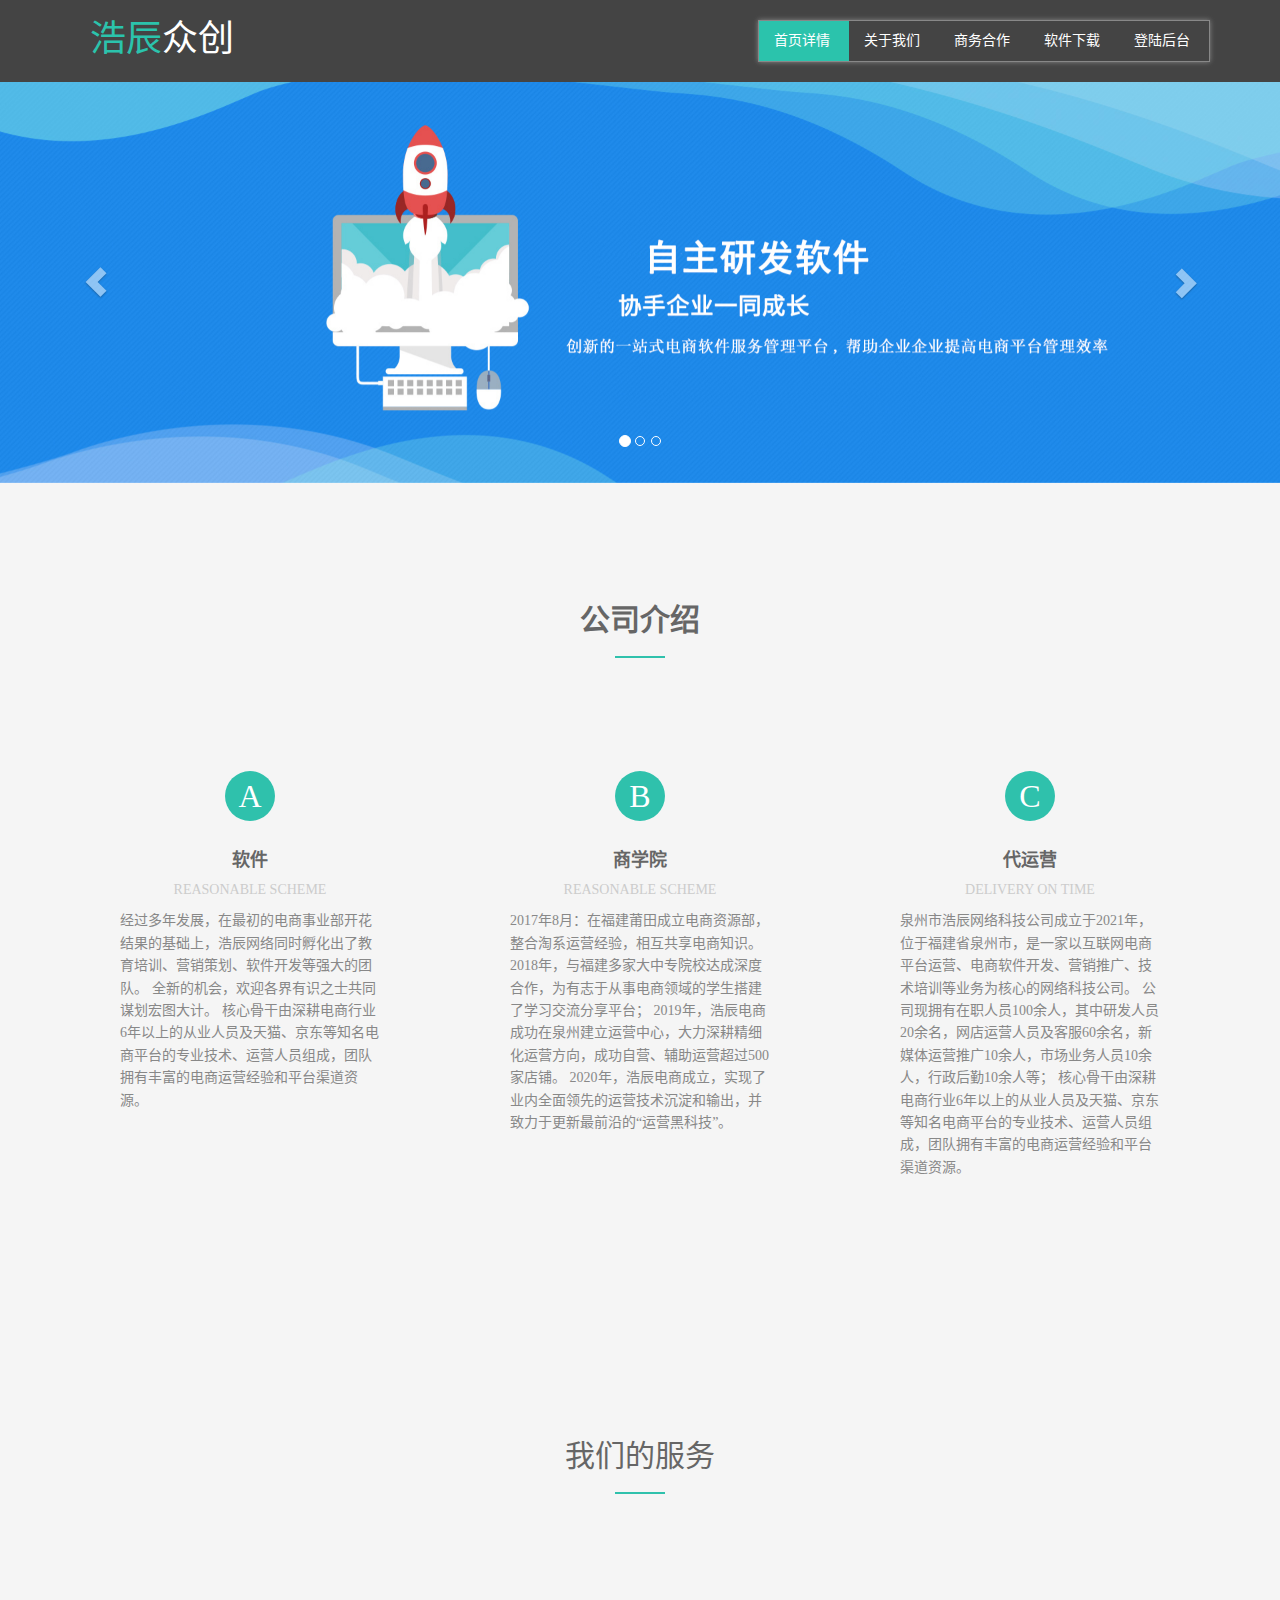
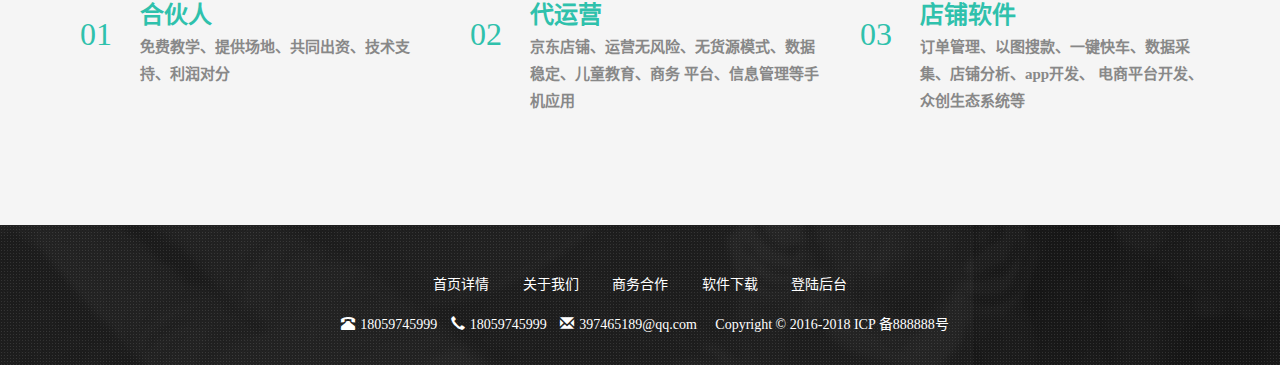
<file: index.html>
﻿<!DOCTYPE HTML>
<html lang="zh-CN">
	<head>
		<title>浩辰众创_浩辰电商_京东店群软件工具箱</title>  
		<meta name="keywords" content="泉州浩辰众创电商孵化基地,浩辰软件下载">  
		<meta name="description" content="浩辰众创电商软件下载,京东等各平台店群管理工具箱,浩辰工具箱订单搜图等电商工具">

		<link rel="icon" href="http://www.haochen8.com/video/haochen8.ico">
		<meta name="description" content="">
		<meta name="keywords" content="HTML,CSS,XML,JavaScript">
		<meta charset="utf-8" />
		<meta name="viewport" content="width=device-width, initial-scale=1, maximum-scale=1, user-scalable=no">
		<link rel="stylesheet" type="text/css" href="static/css/bootstrap.min.css"/>
		<link rel="stylesheet" type="text/css" href="static/css/main.css"/>
	</head>
	<body>
		<nav class="navbar navbar-default">
			<div class="container">
				<a class="logo pull-left" href="#">
					<h1>浩辰<span>众创</span></h1>
				</a>
				<div class="navbar-header">
					<button type="button" class="navbar-toggle collapsed" data-toggle="collapse" data-target="#bs-example-navbar-collapse" aria-expanded="false">
				        <span class="sr-only">Toggle navigation</span>
				        <span class="icon-bar"></span>
				        <span class="icon-bar"></span>
				        <span class="icon-bar"></span>
				   </button>
				</div>
				<div class="collapse navbar-collapse " id="bs-example-navbar-collapse">
					<ul class="nav navbar-nav navbar-right">
						<li class="navBg"></li>
						<li class="active">
							<a herf="index.html">首页详情</a>
						</li>
						<li>
							<a href="about.html">关于我们</a>
						</li>
						<li>
							<a href="service.html">商务合作</a>
						</li>
						<li>
							<a href="news.html">软件下载</a>
						</li>
						<li>
							<a href="Javascript:window.location='http://www.haochen8.com/hcUser/admin/views/index.html';"target="_self">登陆后台</a>
						</li>
					</ul>
				</div>
			</div>
		</nav>
		<!--space-->
		<div class="space"></div>
		<!--banner-->
		<div class="banner">
			<div id="carousel-example-generic" class="carousel slide" data-ride="carousel">
				<!-- Indicators -->
				<ol class="carousel-indicators">
					<li data-target="#carousel-example-generic" data-slide-to="0" class="active"></li>
					<li data-target="#carousel-example-generic" data-slide-to="1"></li>
					<li data-target="#carousel-example-generic" data-slide-to="2"></li>
				</ol>

				<!-- Wrapper for slides -->
				<div class="carousel-inner" role="listbox">

					<div class="item product">
						<img src="static/images/banner/banner3.jpg">
					</div>

					<div class="item active">
						<img src="static/images/banner/banner1.jpg">
					</div>
					

					<div class="item index">
						<img src="static/images/banner/banner2.png">
					</div>
				</div>

				

				<!-- Controls -->
				<a class="left carousel-control" href="#carousel-example-generic" role="button" data-slide="prev">
					<span class="glyphicon glyphicon-chevron-left" aria-hidden="true"></span>
					<span class="sr-only">Previous</span>
				</a>
				<a class="right carousel-control" href="#carousel-example-generic" role="button" data-slide="next">
					<span class="glyphicon glyphicon-chevron-right" aria-hidden="true"></span>
					<span class="sr-only">Next</span>
				</a>
			</div>
		</div>
		<!--honor-->
		<div class="honor padT80 padB80 greyBg">
			<div class="container">
				<section class="title">
					<h2><strong>公司介绍</strong></h2>
				</section>
				<div class="row padT80">
					<div class="col-sm-4">
						<div class="honty">
							<div>
								<div class="ty"><span>A</span></div>
								<div class="tycon">
									<h3><strong>软件</strong></h3>
									<p>REASONABLE SCHEME </p>
								</div>
							</div>
							<p>
								经过多年发展，在最初的电商事业部开花结果的基础上，浩辰网络同时孵化出了教育培训、营销策划、软件开发等强大的团队。 全新的机会，欢迎各界有识之士共同谋划宏图大计。 核心骨干由深耕电商行业6年以上的从业人员及天猫、京东等知名电商平台的专业技术、运营人员组成，团队拥有丰富的电商运营经验和平台渠道资源。
							</p>
						</div>
					</div>	
					<div class="col-sm-4">
						<div class="honty">
							<div>
								<div class="ty"><span>B</span></div>
								<div class="tycon">
									<h3><strong>商学院 </strong></h3>
									<p>REASONABLE SCHEME </p>
								</div>
							</div>
							<p>
								2017年8月：在福建莆田成立电商资源部，整合淘系运营经验，相互共享电商知识。 2018年，与福建多家大中专院校达成深度合作，为有志于从事电商领域的学生搭建了学习交流分享平台； 2019年，浩辰电商成功在泉州建立运营中心，大力深耕精细化运营方向，成功自营、辅助运营超过500家店铺。 2020年，浩辰电商成立，实现了业内全面领先的运营技术沉淀和输出，并致力于更新最前沿的“运营黑科技”。 
							</p>
						</div>
					</div>
					<div class="col-sm-4">
						<div class="honty">
							<div>
								<div class="ty"><span>C</span></div>
								<div class="tycon">
									<h3><strong>代运营</strong></h3>
									<p>DELIVERY ON TIME</p>
								</div>
							</div>
							<p>
								泉州市浩辰网络科技公司成立于2021年，位于福建省泉州市，是一家以互联网电商平台运营、电商软件开发、营销推广、技术培训等业务为核心的网络科技公司。 公司现拥有在职人员100余人，其中研发人员20余名，网店运营人员及客服60余名，新媒体运营推广10余人，市场业务人员10余人，行政后勤10余人等； 核心骨干由深耕电商行业6年以上的从业人员及天猫、京东等知名电商平台的专业技术、运营人员组成，团队拥有丰富的电商运营经验和平台渠道资源。
							</p>
						</div>
					</div>
				</div>
			</div>
		</div>
		<!--charactic-->
		<!--service-->
		<div class="service padT80 padB80 greyBg">
			<div class="container">
				<section class="title">
					<h2 onclick="openis()">我们的服务</h2>
				</section>
				<ul class="row padT80">
					<li class="col-sm-4 col-xs-12">
						<span>01</span>
							<div>
								<h3><strong> 合伙人</strong></h3>
								<p>
									<strong>
										免费教学、提供场地、共同出资、技术支持、利润对分
									</strong>
									
								</p>
							</div>
						</li>
						<li class="col-sm-4 col-xs-12">
							<span>02</span>
							<div>
								<h3><strong>代运营</strong></h3>
								<p>
									<strong>
										京东店铺、运营无风险、无货源模式、数据稳定、儿童教育、商务 平台、信息管理等手机应用
									</strong>
								</p>
							</div>
						</li>
						<li class="col-sm-4 col-xs-12">
							<span>03</span>
							<div>
								<h3><strong>店铺软件</strong></h3>
								<p>
									<strong>
										订单管理、以图搜款、一键快车、数据采集、店铺分析、app开发、
									电商平台开发、众创生态系统等
									</strong>
								</p>



					<!-- <li class="col-sm-4 col-xs-12">
						<span>04</span>
						<div>
							<h3>O2O平台开发</h3>
							<p>
								打车软件。外卖外接、水电电商平台、上
								门服务平台等各大O2O平台
							</p>
						</div>
					</li>
					<li class="col-sm-4 col-xs-12">
						<span>05</span>
						<div>
							<h3>网站系统开发</h3>
							<p>
								具有丰富的网站系统开发经验和新颖的创
								意水平，以客户为中心的开发理念
							</p>
						</div>
					</li>
					<li class="col-sm-4 col-xs-12">
						<span>06</span>
						<div>
							<h3>智能硬件开发</h3>
							<p>
								智能水杯、智能手环、智能生活用品、智
								能家居、智慧社区等
							</p> -->

						</div>
					</li>
				</ul>
			</div>
		</div>
		<!--case-->
		
		<footer>
			<nav>
				<ul>
					<li><a href="index.html">首页详情</a></li>
					<li><a href="about.html">关于我们</a></li>
					<li><a href="service.html">商务合作</a></li>
					<li><a href="news.html">软件下载</a></li>
					<li><a href="http://www.haochen8.com/hcUser/admin/views/index.html">登陆后台</a></li>
					
				</ul>
			</nav>
			<p>
				<span class="glyphicon glyphicon-phone-alt"></span>18059745999
				<span class="glyphicon glyphicon-earphone"></span>18059745999
				<span class="glyphicon glyphicon-envelope"></span>397465189@qq.com
				<span class="glyphicon glyphicon- envelope"></span>Copyright © 2016-2018 ICP 备888888号</p>
		</footer>



		<script src="static/js/jquery.min.js" type="text/javascript" charset="utf-8"></script>
		<script src="static/js/bootstrap.min.js" type="text/javascript" charset="utf-8"></script>
		<script src="static/js/main.js" type="text/javascript" charset="utf-8"></script>

	<!-- <style>
.copyrights{text-indent:-9999px;height:0;line-height:0;font-size:0;overflow:hidden;}
</style> -->

<!-- <div class="copyrights" id="links20210126">
	Collect from <a href="http://www.cssmoban.com/"  title="网站模板">模板之家</a>
	<a href="https://www.chazidian.com/"  title="查字典">查字典</a>
</div> -->

<script>
	
</script>

</body>
</html>
</file>
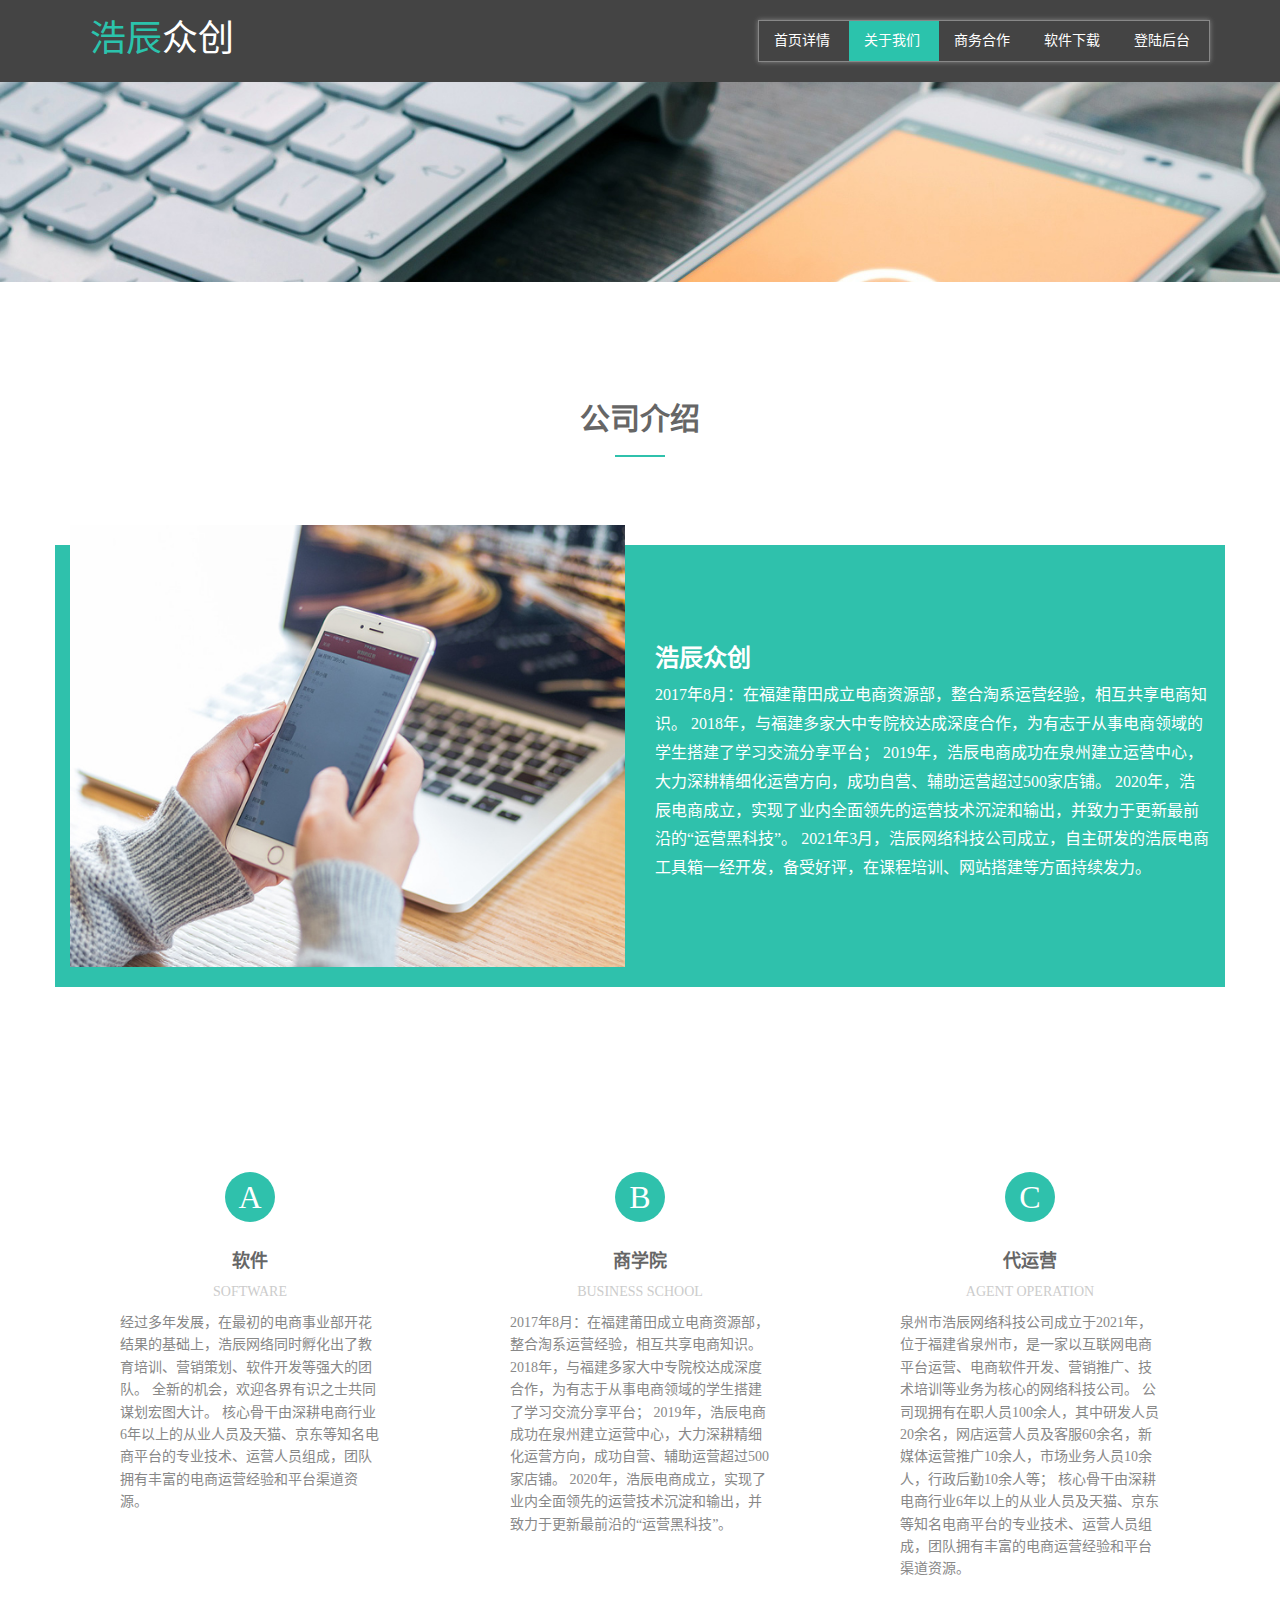
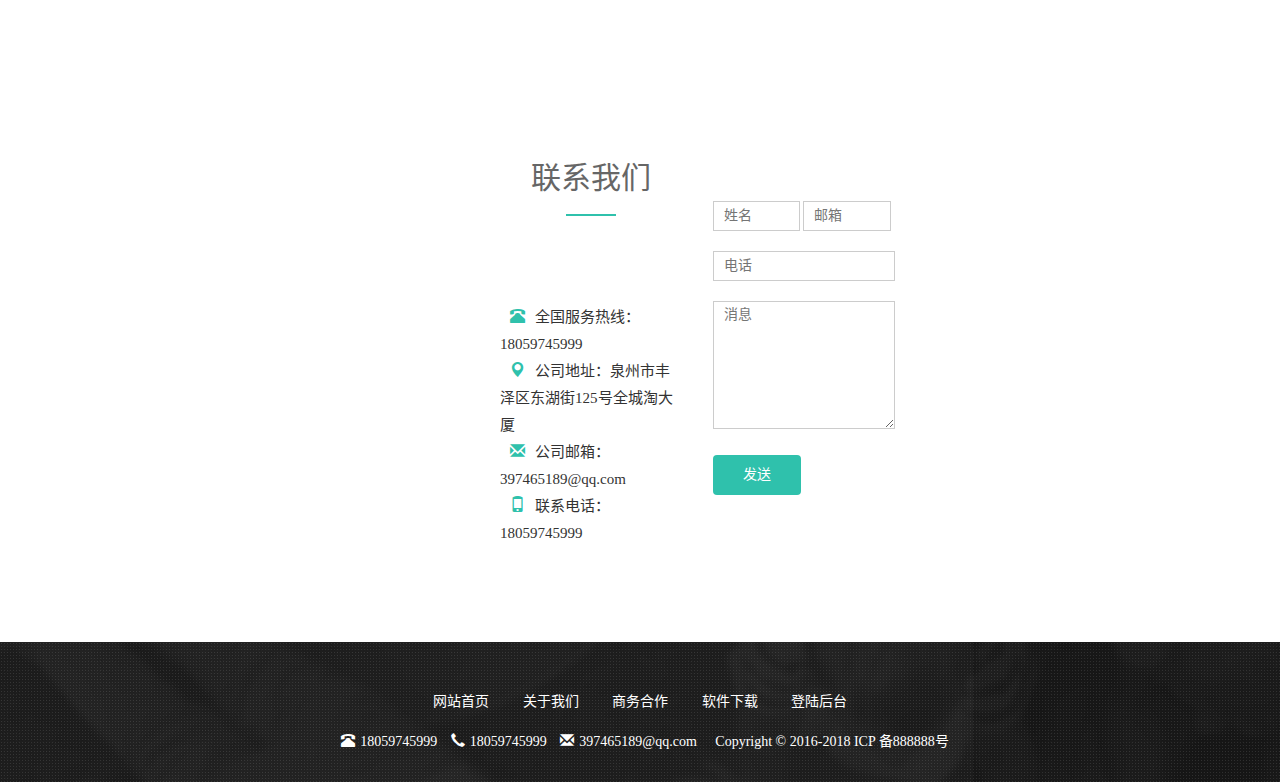
<file: about.html>
<!DOCTYPE HTML>
<html lang="zh-CN">
	<head>
		<title>浩辰众创_浩辰电商_京东店群软件工具箱</title>  
		<meta name="keywords" content="泉州浩辰众创电商孵化基地,浩辰软件下载">  
		<meta name="description" content="浩辰众创电商软件下载,京东等各平台店群管理工具箱,浩辰工具箱订单搜图等电商工具">
		
		<link rel="icon" href="http://www.haochen8.com/video/haochen8.ico">
		<meta charset="utf-8" />
		<meta name="viewport" content="width=device-width, initial-scale=1, maximum-scale=1, user-scalable=no">
		<link rel="stylesheet" type="text/css" href="static/css/bootstrap.min.css"/>
		<link rel="stylesheet" type="text/css" href="static/css/main.css"/>
	</head>
	<body>
		<nav class="navbar navbar-default">
			<div class="container">
				<a class="logo pull-left" href="#">
					<h1>浩辰<span>众创</span></h1>
				</a>
				<div class="navbar-header">
					<button type="button" class="navbar-toggle collapsed" data-toggle="collapse" data-target="#bs-example-navbar-collapse" aria-expanded="false">
				        <span class="sr-only">Toggle navigation</span>
				        <span class="icon-bar"></span>
				        <span class="icon-bar"></span>
				        <span class="icon-bar"></span>
				   </button>
				</div>
				<div class="collapse navbar-collapse " id="bs-example-navbar-collapse">
					<ul class="nav navbar-nav navbar-right">
						<li class="navBg"></li>
						<li>
							<a href="index.html">首页详情</a>
						</li>
						<li class="active">
							<a href="about.html">关于我们</a>
						</li>
						<li>
							<a href="service.html">商务合作</a>
						</li>
						<li>
							<a href="news.html">软件下载</a>
						</li>
						<li>
							<a href="Javascript:window.location='http://www.haochen8.com/hcUser/admin/views/index.html';"target="_self">登陆后台</a>
						</li>
					</ul>
				</div>
			</div>
		</nav>
		<!--space-->
		<div class="space"></div>
		<div class="abPg">
			<div class="banner">
				<img src="static/images/banner/ban1.jpg"/>
			</div>
			<div class="abIntr container padT80 padB80">
				<section class="title padB80">
					<h2><strong>公司介绍</strong></h2>
				</section>
				<div class="row ">
					<div class="col-sm-6 col-xs-12" >
						<img src="static/images/ab.jpg"/>
					</div>
					<div class="col-sm-6 col-xs-12" >
						<h3><strong>浩辰众创</strong></h3>
						<p>
							2017年8月：在福建莆田成立电商资源部，整合淘系运营经验，相互共享电商知识。 2018年，与福建多家大中专院校达成深度合作，为有志于从事电商领域的学生搭建了学习交流分享平台； 2019年，浩辰电商成功在泉州建立运营中心，大力深耕精细化运营方向，成功自营、辅助运营超过500家店铺。 2020年，浩辰电商成立，实现了业内全面领先的运营技术沉淀和输出，并致力于更新最前沿的“运营黑科技”。 2021年3月，浩辰网络科技公司成立，自主研发的浩辰电商工具箱一经开发，备受好评，在课程培训、网站搭建等方面持续发力。
						</p>
					</div>
				</div>
			</div>
			<div class="container">
				<div class="row padT80">
					<div class="col-sm-4">
						<div class="honty">
							<div>
								<div class="ty"><span>A</span></div>
								<div class="tycon">
									<h3><strong>软件</strong></h3>
									<p>SOFTWARE </p>
								</div>
							</div>
							<p>
								经过多年发展，在最初的电商事业部开花结果的基础上，浩辰网络同时孵化出了教育培训、营销策划、软件开发等强大的团队。 全新的机会，欢迎各界有识之士共同谋划宏图大计。 核心骨干由深耕电商行业6年以上的从业人员及天猫、京东等知名电商平台的专业技术、运营人员组成，团队拥有丰富的电商运营经验和平台渠道资源。
							</p>
						</div>
					</div>	
					<div class="col-sm-4">
						<div class="honty">
							<div>
								<div class="ty"><span>B</span></div>
								<div class="tycon">
									<h3><strong>商学院</strong></h3>
									<p>BUSINESS SCHOOL </p>
								</div>
							</div>
							<p>
								2017年8月：在福建莆田成立电商资源部，整合淘系运营经验，相互共享电商知识。 2018年，与福建多家大中专院校达成深度合作，为有志于从事电商领域的学生搭建了学习交流分享平台； 2019年，浩辰电商成功在泉州建立运营中心，大力深耕精细化运营方向，成功自营、辅助运营超过500家店铺。 2020年，浩辰电商成立，实现了业内全面领先的运营技术沉淀和输出，并致力于更新最前沿的“运营黑科技”。
							</p>
						</div>
					</div>
					<div class="col-sm-4">
						<div class="honty">
							<div>
								<div class="ty"><span>C</span></div>
								<div class="tycon">
									<h3><strong> 代运营</strong></h3>
									<p>AGENT OPERATION</p>
								</div>
							</div>
							<p>
								泉州市浩辰网络科技公司成立于2021年，位于福建省泉州市，是一家以互联网电商平台运营、电商软件开发、营销推广、技术培训等业务为核心的网络科技公司。 公司现拥有在职人员100余人，其中研发人员20余名，网店运营人员及客服60余名，新媒体运营推广10余人，市场业务人员10余人，行政后勤10余人等； 核心骨干由深耕电商行业6年以上的从业人员及天猫、京东等知名电商平台的专业技术、运营人员组成，团队拥有丰富的电商运营经验和平台渠道资源。
							</p>
						</div>
					</div>
				</div>
			</div>
		</div>



									
								<div style="margin-left: 500px; margin-right: 300px;padding-bottom: 5px;">
									<div class="address row padT80 padB80">
									<div class="col-sm-5 col-xs-10">
										<section class="title">
											<h2>联系我们</h2>
										</section>
										<ul class="padT80">
											<li><span class="glyphicon glyphicon-phone-alt"></span>全国服务热线：18059745999</li>
											<li><span class="glyphicon glyphicon-map-marker"></span>公司地址：泉州市丰泽区东湖街125号全城淘大厦</li>
											<li><span class="glyphicon glyphicon-envelope"></span>公司邮箱：397465189@qq.com</li>
											<li><span class="glyphicon glyphicon-phone"></span>联系电话：18059745999</li>
										</ul>
									</div>

									
									<div class="col-sm-5 col-xs-10 padT80">
										<form>
											<input placeholder="姓名" type="name" id="name"/>
											<input placeholder="邮箱" type="email" id="email"/>
											<input placeholder="电话" type="text" id="text"/>
											<textarea placeholder="消息" rows="5"></textarea>
										</form>
										<a class="btn btn-primary">发送</a>
									</div>
									
								</div>

								</div>
		<footer>
			<nav>
				<ul>
					<li><a href="index.html">网站首页</a></li>
					<li><a href="about.html">关于我们</a></li>
					<li><a href="service.html">商务合作</a></li>
					<li><a href="news.html">软件下载</a></li>
					<li><a href="http://www.haochen8.com/hcUser/admin/views/index.html">登陆后台</a></li>
				
				</ul>
			</nav>
			<p>


				<span class="glyphicon glyphicon-phone-alt"></span>18059745999
				<span class="glyphicon glyphicon-earphone"></span>18059745999
				<span class="glyphicon glyphicon-envelope"></span>397465189@qq.com
				<span class="glyphicon glyphicon- envelope"></span>Copyright © 2016-2018 ICP 备888888号</p>
		</footer>
		<script src="static/js/jquery.min.js" type="text/javascript" charset="utf-8"></script>
		<script src="static/js/bootstrap.min.js" type="text/javascript" charset="utf-8"></script>
		<script src="static/js/main.js" type="text/javascript" charset="utf-8"></script>
	</body>
</html>
</file>
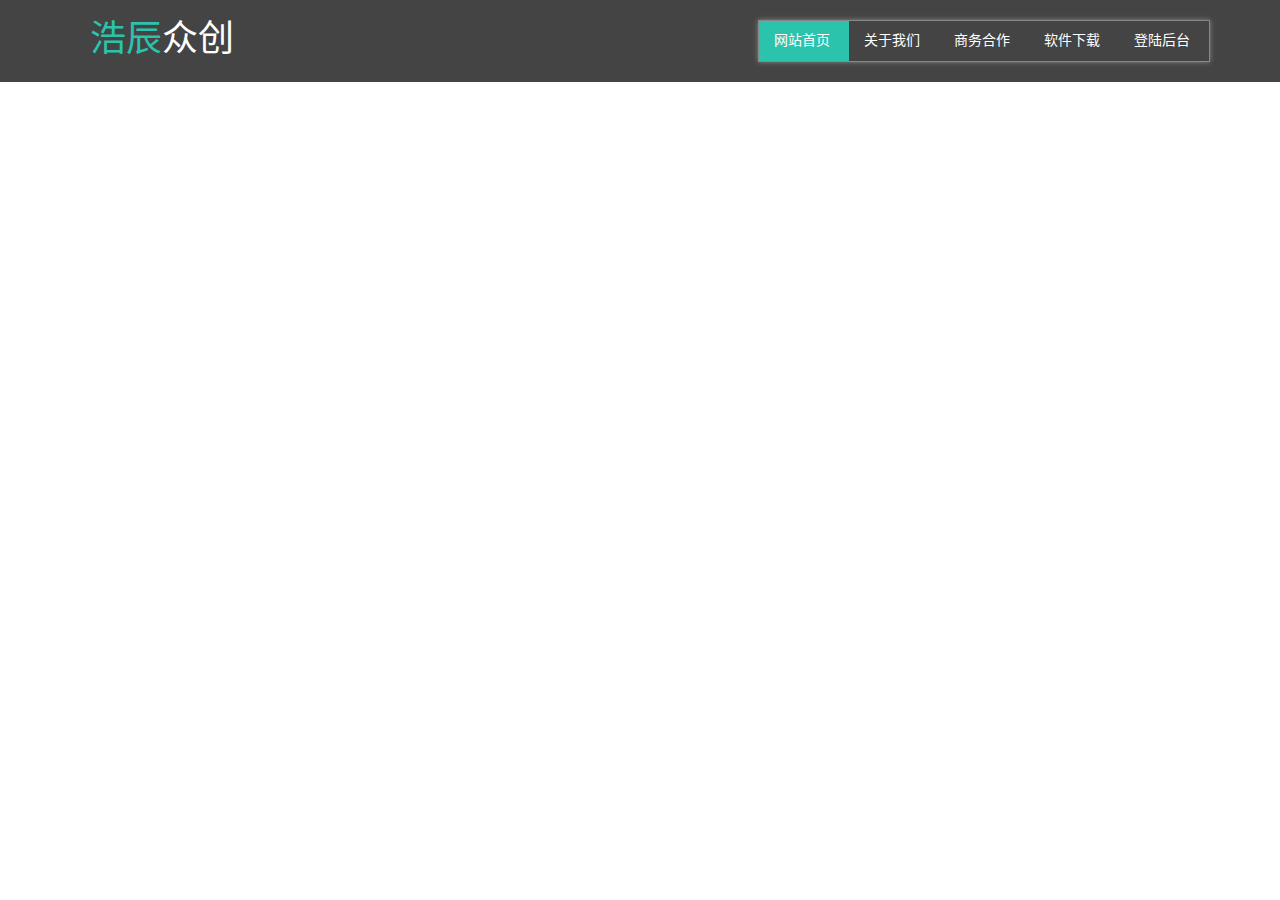
<file: contact.html>
<!DOCTYPE HTML>
<html lang="zh-CN">

<head>

    <title>浩辰众创_浩辰电商_京东店群软件工具箱</title>
    <meta name="keywords" content="泉州浩辰众创电商孵化基地,浩辰软件下载">
    <meta name="description" content="浩辰众创电商软件下载,京东等各平台店群管理工具箱,浩辰工具箱订单搜图等电商工具">

    <link rel="icon" href="http://www.haochen8.com/video/haochen8.ico">
    <meta name="description">
    <meta name="keywords">
    <meta charset="utf-8" />
    <meta name="viewport" content="width=device-width, initial-scale=1, maximum-scale=1, user-scalable=no">
    <link rel="stylesheet" type="text/css" href="static/css/bootstrap.min.css" />
    <link rel="stylesheet" type="text/css" href="static/css/main.css" />
</head>

<body>
    <nav class="navbar navbar-default">
        <div class="container">
            <a class="logo pull-left" href="#">
                <h1>浩辰<span>众创</span></h1>
            </a>
            <div class="navbar-header">
                <button type="button" class="navbar-toggle collapsed" data-toggle="collapse" data-target="#bs-example-navbar-collapse" aria-expanded="false">
				        <span class="sr-only">Toggle navigation</span>
				        <span class="icon-bar"></span>
				        <span class="icon-bar"></span>
				        <span class="icon-bar"></span>
				   </button>
            </div>
            <div class="collapse navbar-collapse " id="bs-example-navbar-collapse">
                <ul class="nav navbar-nav navbar-right">
                    <li class="navBg"></li>
                    <li>
                        <a href="index.html">网站首页</a>
                    </li>
                    <li>
                        <a href="about.html">关于我们</a>
                    </li>
                    <li>
                        <a href="service.html">商务合作</a>
                    </li>
                    <li>
                        <a href="news.html">软件下载</a>
                    </li>
                    <li class="active">
                        <a href="Javascript:window.location='http://www.haochen8.com/hcUser/admin/views/index.html';" target="_self">登陆后台</a>
                    </li>
                </ul>
            </div>
        </div>
    </nav>
    <!--space-->
    <!-- <div class="space"></div>
		<div class="conPg">
			<div class="banner">
				<img src="static/images/banner/ban2.jpg"/>
				<!- 标题图 -->
    <!-- </div>  -->

    <!-- <div class="container padT80">
				<div class="map">
					<iframe src="static/map/map.html"></iframe>
					<div class="loader"> -->

    <!-- <img src="static/images/loader.gif"/>
					</div>
				</div> -->

    <!-- 				
				<div style="margin-left: 500px; margin-right: 300px;padding-bottom: 5px;">
					<div class="address row padT80 padB80">
					<div class="col-sm-5 col-xs-10">
						<section class="title">
							<h2>联系我们</h2>
						</section>
						<ul class="padT80">
							<li><span class="glyphicon glyphicon-phone-alt"></span>全国服务热线：18059745999</li>
							<li><span class="glyphicon glyphicon-map-marker"></span>公司地址：泉州市丰泽区东湖街125号全城淘大厦</li>
							<li><span class="glyphicon glyphicon-envelope"></span>公司邮箱：397465189@qq.com</li>
							<li><span class="glyphicon glyphicon-phone"></span>联系电话：18059745999</li>
						</ul>
					</div>

					
					<div class="col-sm-5 col-xs-10 padT80">
						<form>
							<input placeholder="姓名" type="name" id="name"/>
							<input placeholder="邮箱" type="email" id="email"/>
							<input placeholder="电话" type="text" id="text"/>
							<textarea placeholder="消息" rows="5"></textarea>
						</form>
						<a class="btn btn-primary">发送</a>
					</div>
					
				</div>

				</div> -->
    <!-- 联系我们表格及文字 -->







    <!-- </div>
		</div> -->
    <!-- <footer> -->
    <!-- <nav> -->
    <!-- <ul>
					<li><a href="index.html">网站首页</a></li>
					<li><a href="about.html">关于我们</a></li>
					<li><a href="service.html">商务合作</a></li>
					<li><a href="news.html">软件下载</a></li>
					<li><a href="http://www.haochen8.com/hcUser/admin/views/user/login.html;JSESSIONID=7a0e1c60-8445-4f04-a8ac-5217fbf49cf5">登陆后台</a></li>
				</ul>
			</nav>
			<p>
				<span class="glyphicon glyphicon-phone-alt"></span>18059745999
				<span class="glyphicon glyphicon-earphone"></span>18059745999
				<span class="glyphicon glyphicon-envelope"></span>397465189@qq.com
				<span class="glyphicon glyphicon- envelope"></span>Copyright © 2016-2018 ICP 备888888号</p>
		</footer>
		<script src="static/js/jquery.min.js" type="text/javascript" charset="utf-8"></script>
		<script src="static/js/bootstrap.min.js" type="text/javascript" charset="utf-8"></script>
		<script src="static/js/main.js" type="text/javascript" charset="utf-8"></script> -->
</body>

</html>
</file>
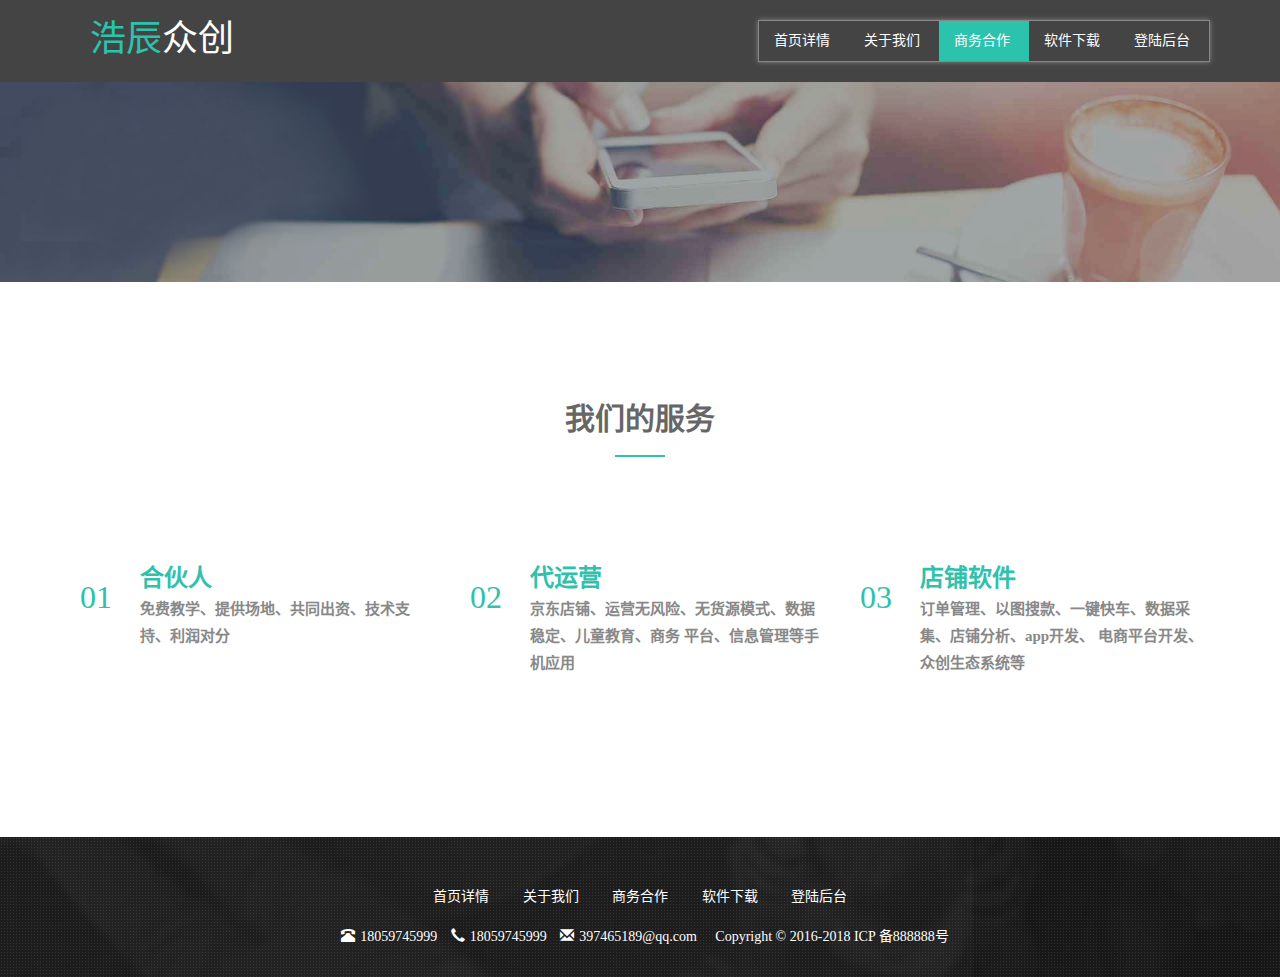
<file: service.html>
<!DOCTYPE HTML>
<html lang="zh-CN">
	<head>
		<title>浩辰众创_浩辰电商_京东店群软件工具箱</title>  
		<meta name="keywords" content="泉州浩辰众创电商孵化基地,浩辰软件下载">  
		<meta name="description" content="浩辰众创电商软件下载,京东等各平台店群管理工具箱,浩辰工具箱订单搜图等电商工具">
		
		<link rel="icon" href="http://www.haochen8.com/video/haochen8.ico">
		<meta name="description">
		<meta name="keywords">
		<meta charset="utf-8" />
		<meta name="viewport" content="width=device-width, initial-scale=1, maximum-scale=1, user-scalable=no">
		<link rel="stylesheet" type="text/css" href="static/css/bootstrap.min.css"/>
		<link rel="stylesheet" type="text/css" href="static/css/main.css"/>
	</head>
	<body>
		<nav class="navbar navbar-default">
			<div class="container">
				<a class="logo pull-left" href="#">
					<h1>浩辰<span>众创</span></h1>
				</a>
				<div class="navbar-header">
					<button type="button" class="navbar-toggle collapsed" data-toggle="collapse" data-target="#bs-example-navbar-collapse" aria-expanded="false">
				        <span class="sr-only">Toggle navigation</span>
				        <span class="icon-bar"></span>
				        <span class="icon-bar"></span>
				        <span class="icon-bar"></span>
				   </button>
				</div>
				<div class="collapse navbar-collapse " id="bs-example-navbar-collapse">
					<ul class="nav navbar-nav navbar-right">
						<li class="navBg"></li>
						<li>
							<a href="index.html">首页详情</a>
						</li>
						<li>
							<a href="about.html">关于我们</a>
						</li>
						<li class="active">
							<a href="service.html">商务合作</a>
						</li>
						<li>
							<a href="news.html">软件下载</a>
						</li>
						<li>
							<a href="http://www.haochen8.com/hcUser/admin/views/index.html">登陆后台</a>
						</li>
					</ul>
				</div>
			</div>
		</nav>
		<!--space-->
		<div class="space"></div>
		<div class="serPg">
			<div class="banner">
				<img src="static/images/banner/ban3.jpg"/>
			</div>
			<!--service-->
			<div class="service padT80 padB80">
				<div class="container">
					<section class="title">
						<h2><strong> 我们的服务</strong></h2>
					</section>
					<ul class="row padT80">
						<li class="col-sm-4 col-xs-12">
							<span>01</span>
							<div>
								<h3><strong> 合伙人</strong></h3>
								<p>
									<strong>
										免费教学、提供场地、共同出资、技术支持、利润对分
									</strong>
									
								</p>
							</div>
						</li>
						<li class="col-sm-4 col-xs-12">
							<span>02</span>
							<div>
								<h3><strong>代运营</strong></h3>
								<p>
									<strong>
										京东店铺、运营无风险、无货源模式、数据稳定、儿童教育、商务 平台、信息管理等手机应用
									</strong>
								</p>
							</div>
						</li>
						<li class="col-sm-4 col-xs-12">
							<span>03</span>
							<div>
								<h3><strong>店铺软件</strong></h3>
								<p>
									<strong>
										订单管理、以图搜款、一键快车、数据采集、店铺分析、app开发、
									电商平台开发、众创生态系统等
									</strong>
								</p>

							</div>
						</li>


	
						 <li class="col-sm-4 col-xs-12">
							<span></span>
							<!-- <div>
								<h3>培训</h3>
								<p> 
									-- 打车软件。外卖外接、水电电商平台、上
									门服务平台等各大O2O平台 
								</p>
							</div>
						</li>
						 -->
						<!-- <li class="col-sm-4 col-xs-12">
							<span>05</span>
							<div>
								<h3>网站系统软件</h3>
								<p>
									具有丰富的网站系统开发经验和新颖的创
									意水平，以客户为中心的开发理念
								</p>
							</div>
						</li>  -->

						<!-- <li class="col-sm-4 col-xs-12">
							<span>06</span>
							<div>
								<h3>智能硬件开发</h3>
								<p>
									智能水杯、智能手环、智能生活用品、智
									能家居、智慧社区等
								</p>
							</div>
						</li> -->
					</ul> 
				</div>
			</div>
		
			<!-- <div class="case padT80 padB80">
				<div class="container">
					<section class="title">
						<h2>成功案例</h2>
					</section>
					<ul class="row padT80">
						<li class="col-sm-4 col-xs-6">
							<a href="case_detail.html">
								<img src="static/images/case/case1.jpg"/>
							</a>
						</li>
						<li class="col-sm-4 col-xs-6">
							<a href="case_detail.html">
								<img src="static/images/case/case2.jpg"/>
							</a>
						</li>
						<li class="col-sm-4 col-xs-6">
							<a href="case_detail.html">
								<img src="static/images/case/case3.jpg"/>
							</a>
						</li>
						<li class="col-sm-4 col-xs-6">
							<a href="case_detail.html">
								<img src="static/images/case/case4.jpg"/>
							</a>
						</li>
						<li class="col-sm-4 col-xs-6">
							<a href="case_detail.html">
								<img src="static/images/case/case5.jpg"/>
							</a>
						</li>
						<li class="col-sm-4 col-xs-6">
							<a href="case_detail.html">
								<img src="static/images/case/case6.jpg"/>
							</a>
						</li>
					</ul> -
				</div>
			</div>
		</div> -->


		<footer>
			<nav>
				<ul>
					<li><a href="index.html">首页详情</a></li>
					<li><a href="about.html">关于我们</a></li>
					<li><a href="service.html">商务合作</a></li>
					<li><a href="news.html">软件下载</a></li>
					<li><a href="http://www.haochen8.com/hcUser/admin/views/index.html">登陆后台</a></li>
				</ul>
			</nav>
			<p>
				<span class="glyphicon glyphicon-phone-alt"></span>18059745999
				<span class="glyphicon glyphicon-earphone"></span>18059745999
				<span class="glyphicon glyphicon-envelope"></span>397465189@qq.com
				<span class="glyphicon glyphicon- envelope"></span>Copyright © 2016-2018 ICP 备888888号</p>
				
		</footer>
		<script src="static/js/jquery.min.js" type="text/javascript" charset="utf-8"></script>
		<script src="static/js/bootstrap.min.js" type="text/javascript" charset="utf-8"></script>
		<script src="static/js/main.js" type="text/javascript" charset="utf-8"></script>
	</body>
</html>
</file>
<file: static/css/main.css>
*{margin: 0; padding: 0; font-family: "Helvetica Neue", Helvetica, Arial, "PingFang SC", "Hiragino Sans GB", "Heiti SC", "Microsoft YaHei", "WenQuanYi Micro Hei", sans-serif;}
a:hover,a:active,a:link,a:visited{text-decoration: none;}
li{list-style: none;}
.padT80{padding-top: 80px;}
.padB80{padding-bottom: 80px;}
.navbar-default{background-color: #444; margin-bottom: 0; border:none; border-radius: 0; z-index: 99; transition: all .3s;}
.title h2{position: relative; padding:20px 0; text-align: center; color:#666;}
.title h2:after{width:50px; height: 2px; display: block; content: ""; background-color: #2FC1AC; margin-top: 20px; position: absolute; left: 50%; transform:translateX(-50%);}
.navbar-toggle{margin-top:20px; transition: all .3s;}
.scorllNavtol{margin-top:13px; transition: all .3s;}
.greyBg{background-color: #f5f5f5;}
/**/
.nav li{width:90px; }
.nav li a{padding-top:10px; padding-bottom: 10px; color: #FFFFFF !important;}
.logo h1{color: #2BC3AC; margin: 20px; transition: all .3s;}
.logo h1 span{color: #FFFFFF;}
.nav{position: relative; margin-top: 20px; margin-bottom: 20px; box-shadow: 0 0 5px #888; border:1px solid #888; transition: all .3s;}
.navBg{position: absolute !important; left: 0; height: 40px; background-color: #2BC3AC; transition: all .5s;}
.navbar-default .navbar-nav>.active>a, .navbar-default .navbar-nav>.active>a:hover, .navbar-default .navbar-nav>.active>a:focus{color: #FFFFFF; background-color: transparent; transition: all .5s;}
.scrollNav{margin-top:10px !important; margin-bottom: 10px !important; transition: all .3s;}
.scrollLogo h1{margin:15px !important; font-size: 28px; transition: all .3s;}
.scrollNavbar{background-color: rgba(0,0,0,0.5) !important; position: fixed; top:0; width:100%; transition: all .3s;}
/*banner*/
.carousel-control.left,.carousel-control.right{background-image: none; }

/*honor*/
.honty:hover{box-shadow: 0 0 10px #aaa; transition: all .5s; background-color: #FFFFFF;}
.honty{ border-radius: 5px;transition: all .5s; cursor: pointer;}
.honty>div{padding:25px 0 0;}
.ty{background-color: #2FC1AC; margin: auto; width:50px; height: 50px; text-align: center; border-radius: 50%;}
.ty span {color: #FFFFFF; font-size: 32px; line-height: 50px;}
.tycon{text-align: center; margin-top:30px;}
.tycon h3{font-size: 18px; color: #666; margin-top:10px;}
.honty .tycon p{color: #CCC;}
.honty>p{color: #666; padding:0 50px 50px; color:#888; line-height: 1.6;}
/*charactic*/
.charList{padding:20px; box-shadow: 0 0 10px #CCC; background-color: #F8FCFC;}
.charList h3{color:#2BC3AC; font-size: 26px; text-align: center;}
.charList li{z-index:10;border-bottom: solid 1px #eee; padding: 20px 10px; padding-left: 20px; color: #1FB19B; font-size: 15px; line-height: 30px; position: relative;}
.charList li p{margin: 0; margin-right: 70px; text-align: left;}
.charList li div{float: right;  border-radius: 15px;width:60px; text-align: center; height: 30px;vertical-align: middle;}
.charList li div span{ color: #FFFFFF; font-weight: bold;line-height: 30px; font-size: 16px;}
.charList li:after{z-index:-1;display: block; content: ""; width:60px; height: 30px; border-radius: 15px; background-color: #2FC1AC; position: absolute; top:20px; right:10px; transition: all .5s;}
.charList li:hover:after{top:0; right: 0; width:100%; height: 100%; border-radius:10px;}
.charList li:hover{color:#FFFFFF; transition: all .3s;}
.charList p a{padding:10px 20px; margin-top:20px; border: 1px solid #2BC3AC; border-radius: 30px; color: #2BC3AC; transition: all .3s;}
.charList p a:hover{padding:10px 30px;transition: all .3s; color: #FFFFFF; background-color: #2BC3AC;}
.charList p{text-align: center; margin-top: 30px;}
.charIntr{text-align: center; padding-top:40px;}
.charIntr p{line-height: 1.8; color: #888888; font-size: 15px; text-align: left; padding-bottom: 30px;}
.charIntr a{font-size: 15px; padding: 10px 20px; background-color: #E3F6F4; border-radius: 20px; color: #2FC1AC; transition: all .3s;}
.charIntr a:hover{transition: all .3s; background-color: #2FC1AC; color: #FFFFFF; padding:10px 30px;}
/*service*/
.service ul li{padding-bottom: 10px; transition: all .3s; cursor: pointer;}
.service ul li:hover{box-shadow: 0 0 10px #AAAAAA; transition: all .3s; background-color: #FFFFFF;}
.service ul li span{float: left; color: #2FC1AC; font-size: 32px; margin: 0; padding:30px 10px 10px; font-family: georgia;}
.service ul li div{margin-left: 70px;}
.service ul li p{font-size: 15px; line-height: 1.8; color: #888888; padding-top: 5px;}
.service ul li h3{margin-bottom: 0px; color: #2FC1AC;}
/*case*/
.case ul li{overflow: hidden;}
.case ul li img{width:100%; padding-bottom: 15px; transition: all .3s;}
.case ul li:hover img{transform: scale(1.5); transition: all .3s;}
/*news*/
.news h3{margin: 0;}
.news ul li{border-bottom: dashed 1px #CCCCCC; margin-top: 15px;}
.news ul li a div h3{ margin-right: 80px; color: #666; margin-bottom: 20px; font-size: 18px;}
.news ul li a div span{float: right; color: #888;}
.news ul li a:hover h3{color: #2FC1AC;}
.news ul li p{color: #888888;	overflow: hidden;text-overflow: ellipsis;display: -webkit-box;-webkit-line-clamp: 2;-webkit-box-orient: vertical;}
.newRec h3{color:#666;font-size: 18px; line-height: 1.5;}
.newRec a:hover h3{color: #2FC1AC; }
.newtim{padding:10px 0; margin: 0; color: #888;}
.newtim span{padding:0 5px;}
.newcon{line-height: 1.6; color: #888;overflow: hidden;text-overflow: ellipsis;display: -webkit-box;-webkit-line-clamp: 4;-webkit-box-orient: vertical;}
/*footer*/
footer{background:url(../images/footer.jpg); padding:40px 0 20px;}
footer nav ul{text-align: center;}
footer li{display: inline-block; text-align: center; padding:10px 0;}
footer li a{padding:5px 15px; color: #FFFFFF;}
footer li a:hover{color: #2FC1AC;}
footer p{text-align: center; color:#FFFFFF;}
footer p span{padding:0 5px 0 10px;}
footer p a{color: #FFFFFF;}
footer p a:hover{color: #2FC1AC;}

/*abPg*/
.abPg .banner img,.conPg .banner img,.serPg .banner img,.newsPg .banner img{width: 100%;}
.abIntr img{width:100%; position: relative; top:-20px;}
.abIntr>div{background-color: #2FC1AC;}
.abIntr h3,.abIntr p{color: #FFFFFF;}
.abIntr h3{margin-top: 100px;}
.abIntr p{line-height: 1.8; font-size: 16px; margin-bottom: 30px;}
/*conPg*/
.conPg .map iframe{width:100%; border: none; height: 300px; }
.address ul li{line-height: 1.8; font-size: 15px;}
.address ul li span{padding:0 10px; color: #2FC1AC;}
.address a.btn{background-color: #2FC1AC; padding:10px 30px; margin-top:20px; border: none;}
#name,#email,#text{width:calc(50% - 4px);  margin: 0; margin-bottom: 20px; height: 30px; line-height: 30px; padding-left: 10px; border:1px solid #CCC;}
#text{width:100%;}
.map{position: relative;}
.map .loader{position: absolute; top:50%; left: 50%; transform: translate(-50%,-50%);}
textarea{width:100%; padding-left: 10px; line-height: 1.8; border:1px solid #CCC;}
input:focus,textarea:focus{
    border-color: rgba(102,175,233,.6);
    outline: 0;
    -webkit-box-shadow: inset 0 1px 1px rgba(0,0,0,.075),0 0 8px rgba(102,175,233,.6);
    box-shadow: inset 0 1px 1px rgba(0,0,0,.075),0 0 8px rgba(102,175,233,.6)
	}
/*newsPg*/
.newsTime {width:80px; float: left; padding-left: 10px;}
.newsTime p{font-size: 28px; color: #555;}
.newsTime span{line-height: 30px; color: #777;}
.newsTitle{margin-left: 100px; padding-right: 10px;}
.newsTitle h3{color: #666; font-size: 20px; margin-top:5px;overflow: hidden;text-overflow: ellipsis;display: -webkit-box;-webkit-line-clamp: 1;-webkit-box-orient: vertical;}
.newsTitle p{line-height: 1.8; font-size: 15px; color: #888;overflow: hidden;text-overflow: ellipsis;display: -webkit-box;-webkit-line-clamp: 2;-webkit-box-orient: vertical;}
.newsList li a:hover h3{color: #2FC1AC;}
.newsList li{padding:20px; border-bottom: 1px dashed #CCC;}
.newsList li:last-child{border: none;}
.newdetcon{text-align: center;}
.newdetcon img{padding:30px 0;}
.newdetitle{color: #666; text-align: center;}
.newdetime{padding-top: 10px;}
.newdetime span{padding:0 10px; color: #888;}
.newdetcon p{line-height: 1.8; font-size: 16px; color: #777; text-align: left;}
.pager li a{color:#888;}
.pager li:hover a{background-color: #2FC1AC; color: #FFFFFF; border-color: #2FC1AC;}
/*responsive*/
@media (min-width:769px) and (max-width: 992px) {
	.abIntr h3{margin-top: 40px;}
}
@media only screen and (max-width: 768px) {
	.newRec{margin-top:20px; margin-bottom: 30px;}
	.nav li{width:100%; }
	.abIntr h3{margin-top: 10px;}
	.nav{border: none; box-shadow: none;}
	.navbar-collapse{border-color: #888 !important;}
}
</file>
